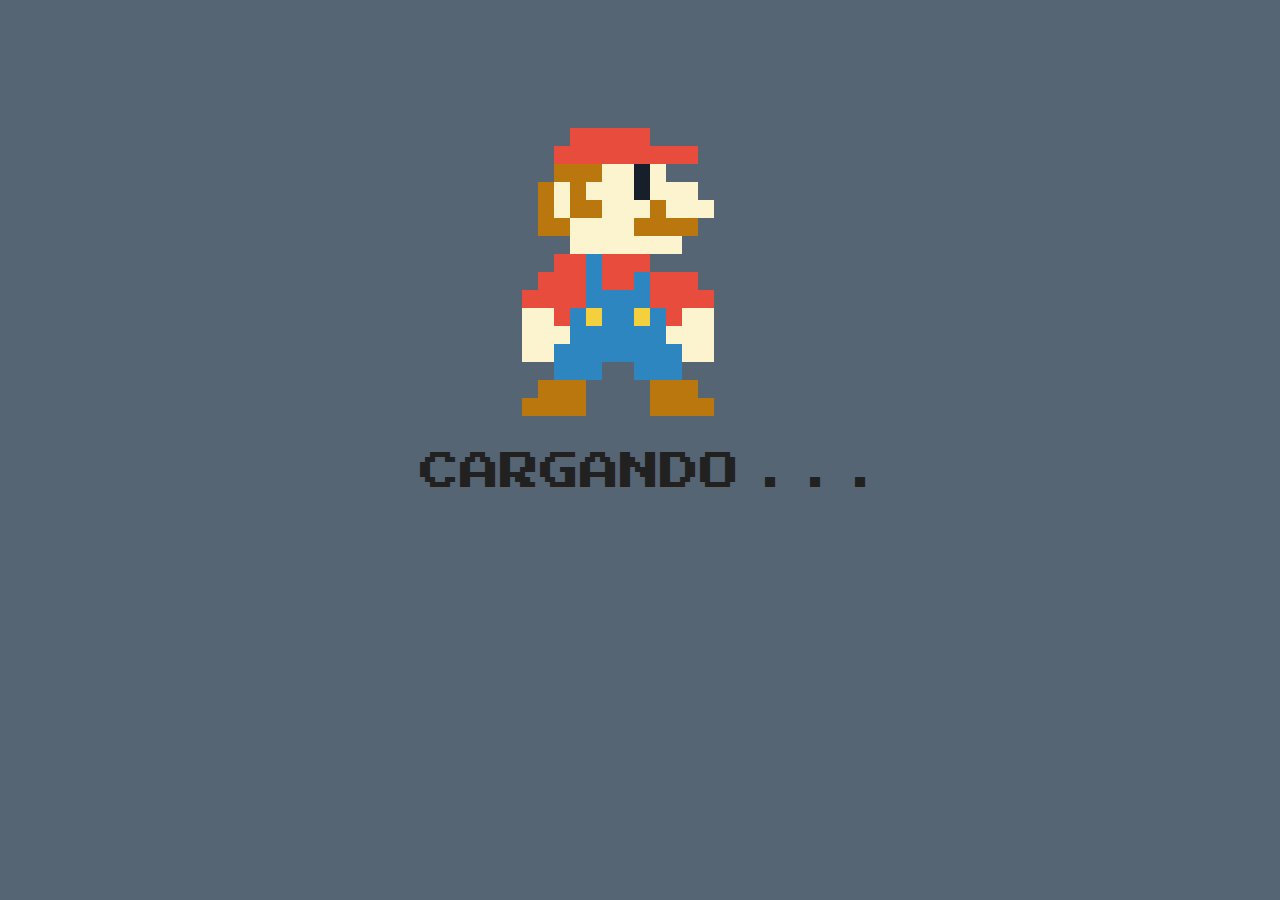
<file: index.html>
<!DOCTYPE html>
<html >
<head>
  <meta charset="UTF-8">
  <title>Cargando</title>
  <link rel="icon" type="image/png" sizes="16x16" href="img/mario.png">

  



      <link rel="stylesheet" href="css/mario.css">
 <script src="https://code.jquery.com/jquery-1.11.1.min.js"></script>

    <script src="js/mario.js"></script>

</head>
<body>
    
     <audio src="sounds/mario2.wav" autoplay ></audio>
    
    <div id="contenido">

  <div id="container">
  <!--First Square -->
  <div class="medium">
    <!--First Row-->
    <div id="one_one" class="little"></div>
    <div id="one_two" class="little"></div>
    <div id="one_three" class="little"></div>
    <div id="one_four" class="little"></div>
    <div id="one_five" class="little"></div>
    <div id="one_six" class="little"></div>
    <div id="one_seven" class="little"></div>
    <div id="one_eight" class="little"></div>
    <!--Second Row-->
    <div id="two_one" class="little"></div>
    <div id="two_two" class="little"></div>
    <div id="two_three" class="little"></div>
    <div id="two_four" class="little"></div>
    <div id="two_five" class="little"></div>
    <div id="two_six" class="little"></div>
    <div id="two_seven" class="little"></div>
    <div id="two_eight" class="little"></div>
    <!--Third Row-->
    <div id="three_one" class="little"></div>
    <div id="three_two" class="little"></div>
    <div id="three_three" class="little"></div>
    <div id="three_four" class="little"></div>
    <div id="three_five" class="little"></div>
    <div id="three_six" class="little"></div>
    <div id="three_seven" class="little"></div>
    <div id="three_eight" class="little"></div>
    <!--Fourth Row-->
    <div id="four_one" class="little"></div>
    <div id="four_two" class="little"></div>
    <div id="four_three" class="little"></div>
    <div id="four_four" class="little"></div>
    <div id="four_five" class="little"></div>
    <div id="four_six" class="little"></div>
    <div id="four_seven" class="little"></div>
    <div id="four_eight" class="little"></div>
    <!--Fifth Row-->
    <div id="five_one" class="little"></div>
    <div id="five_two" class="little"></div>
    <div id="five_three" class="little"></div>
    <div id="five_four" class="little"></div>
    <div id="five_five" class="little"></div>
    <div id="five_six" class="little"></div>
    <div id="five_seven" class="little"></div>
    <div id="five_eight" class="little"></div>
    <!--Sixth Row-->
    <div id="six_one" class="little"></div>
    <div id="six_two" class="little"></div>
    <div id="six_three" class="little"></div>
    <div id="six_four" class="little"></div>
    <div id="six_five" class="little"></div>
    <div id="six_six" class="little"></div>
    <div id="six_seven" class="little"></div>
    <div id="six_eight" class="little"></div>
    <!--Seventh Row-->
    <div id="seven_one" class="little"></div>
    <div id="seven_two" class="little"></div>
    <div id="seven_three" class="little"></div>
    <div id="seven_four" class="little"></div>
    <div id="seven_five" class="little"></div>
    <div id="seven_six" class="little"></div>
    <div id="seven_seven" class="little"></div>
    <div id="seven_eight" class="little"></div>
    <!--Eighth Row-->
    <div id="eight_one" class="little"></div>
    <div id="eight_two" class="little"></div>
    <div id="eight_three" class="little"></div>
    <div id="eight_four" class="little"></div>
    <div id="eight_five" class="little"></div>
    <div id="eight_six" class="little"></div>
    <div id="eight_seven" class="little"></div>
    <div id="eight_eight" class="little"></div>
    <!--Ninth Row-->
    <div id="nine_one" class="little"></div>
    <div id="nine_two" class="little"></div>
    <div id="nine_three" class="little"></div>
    <div id="nine_four" class="little"></div>
    <div id="nine_five" class="little"></div>
    <div id="nine_six" class="little"></div>
    <div id="nine_seven" class="little"></div>
    <div id="nine_eight" class="little"></div>
    <!-- Second Square -->
  </div>
  <div class="medium">
     <!--First Row-->
    <div id="one_nine" class="little"></div>
    <div id="one_ten" class="little"></div>
    <div id="one_eleven" class="little"></div>
    <div id="one_twelve" class="little"></div>
    <div id="one_thirtteen" class="little"></div>
    <div id="one_fourteen" class="little"></div>
    <div id="one_fiveteen" class="little"></div>
    <div id="one_sixteen" class="little"></div>
    <!--Second Row-->
    <div id="two_nine" class="little"></div>
    <div id="two_ten" class="little"></div>
    <div id="two_eleven" class="little"></div>
    <div id="two_twelve" class="little"></div>
    <div id="two_thirtteen" class="little"></div>
    <div id="two_fourteen" class="little"></div>
    <div id="two_fiveteen" class="little"></div>
    <div id="two_sixteen" class="little"></div>
    <!--Third Row-->
    <div id="three_nine" class="little"></div>
    <div id="three_ten" class="little"></div>
    <div id="three_eleven" class="little"></div>
    <div id="three_twelve" class="little"></div>
    <div id="three_thirtteen" class="little"></div>
    <div id="three_fourteen" class="little"></div>
    <div id="three_fiveteen" class="little"></div>
    <div id="three_sixteen" class="little"></div>
    <!--Fourth Row-->
    <div id="four_nine" class="little"></div>
    <div id="four_ten" class="little"></div>
    <div id="four_eleven" class="little"></div>
    <div id="four_twelve" class="little"></div>
    <div id="four_thirtteen" class="little"></div>
    <div id="four_fourteen" class="little"></div>
    <div id="four_fiveteen" class="little"></div>
    <div id="four_sixteen" class="little"></div>
    <!--Fifth Row-->
    <div id="five_nine" class="little"></div>
    <div id="five_ten" class="little"></div>
    <div id="five_eleven" class="little"></div>
    <div id="five_twelve" class="little"></div>
    <div id="five_thirtteen" class="little"></div>
    <div id="five_fourteen" class="little"></div>
    <div id="five_fiveteen" class="little"></div>
    <div id="five_sixteen" class="little"></div>
    <!--Sixth Row-->
    <div id="six_nine" class="little"></div>
    <div id="six_ten" class="little"></div>
    <div id="six_eleven" class="little"></div>
    <div id="six_twelve" class="little"></div>
    <div id="six_thirtteen" class="little"></div>
    <div id="six_fourteen" class="little"></div>
    <div id="six_fiveteen" class="little"></div>
    <div id="six_sixteen" class="little"></div>
    <!--Seventh Row-->
    <div id="seven_nine" class="little"></div>
    <div id="seven_ten" class="little"></div>
    <div id="seven_eleven" class="little"></div>
    <div id="seven_twelve" class="little"></div>
    <div id="seven_thirtteen" class="little"></div>
    <div id="seven_fourteen" class="little"></div>
    <div id="seven_fiveteen" class="little"></div>
    <div id="seven_sixteen" class="little"></div>
    <!--Eighth Row-->
    <div id="eight_nine" class="little"></div>
    <div id="eight_ten" class="little"></div>
    <div id="eight_eleven" class="little"></div>
    <div id="eight_twelve" class="little"></div>
    <div id="eight_thirtteen" class="little"></div>
    <div id="eight_fourteen" class="little"></div>
    <div id="eight_fiveteen" class="little"></div>
    <div id="eight_sixteen" class="little"></div>
    <!--Ninth Row-->
    <div id="nine_nine" class="little"></div>
    <div id="nine_ten" class="little"></div>
    <div id="nine_eleven" class="little"></div>
    <div id="nine_twelve" class="little"></div>
    <div id="nine_thirtteen" class="little"></div>
    <div id="nine_fourteen" class="little"></div>
    <div id="nine_fiveteen" class="little"></div>
    <div id="nine_sixteen" class="little"></div>

  </div>
    <!--Third Square-->
  <div class="medium">
     <!--First Row-->
    <div id="ten_one" class="little"></div>
    <div id="ten_two" class="little"></div>
    <div id="ten_three" class="little"></div>
    <div id="ten_four" class="little"></div>
    <div id="ten_five" class="little"></div>
    <div id="ten_six" class="little"></div>
    <div id="ten_seven" class="little"></div>
    <div id="ten_eight" class="little"></div>
    <!--Second Row-->
    <div id="eleven_one" class="little"></div>
    <div id="eleven_two" class="little"></div>
    <div id="eleven_three" class="little"></div>
    <div id="eleven_four" class="little"></div>
    <div id="eleven_five" class="little"></div>
    <div id="eleven_six" class="little"></div>
    <div id="eleven_seven" class="little"></div>
    <div id="eleven_eight" class="little"></div>
    <!--Third Row-->
    <div id="twelve_one" class="little"></div>
    <div id="twelve_two" class="little"></div>
    <div id="twelve_three" class="little"></div>
    <div id="twelve_four" class="little"></div>
    <div id="twelve_five" class="little"></div>
    <div id="twelve_six" class="little"></div>
    <div id="twelve_seven" class="little"></div>
    <div id="twelve_eight" class="little"></div>
    <!--Fourth Row-->
    <div id="thirtteen_one" class="little"></div>
    <div id="thirtteen_two" class="little"></div>
    <div id="thirtteen_three" class="little"></div>
    <div id="thirtteen_four" class="little"></div>
    <div id="thirtteen_five" class="little"></div>
    <div id="thirtteen_six" class="little"></div>
    <div id="thirtteen_seven" class="little"></div>
    <div id="thirtteen_eight" class="little"></div>
    <!--Fifth Row-->
    <div id="fourteen_one" class="little"></div>
    <div id="fourteen_two" class="little"></div>
    <div id="fourteen_three" class="little"></div>
    <div id="fourteen_four" class="little"></div>
    <div id="fourteen_five" class="little"></div>
    <div id="fourteen_six" class="little"></div>
    <div id="fourteen_seven" class="little"></div>
    <div id="fourteen_eight" class="little"></div>
    <!--Sixth Row-->
    <div id="fiveteen_one" class="little"></div>
    <div id="fiveteen_two" class="little"></div>
    <div id="fiveteen_three" class="little"></div>
    <div id="fiveteen_four" class="little"></div>
    <div id="fiveteen_five" class="little"></div>
    <div id="fiveteen_six" class="little"></div>
    <div id="fiveteen_seven" class="little"></div>
    <div id="fiveteen_eight" class="little"></div>
    <!--Seventh Row-->
    <div id="sixteen_one" class="little"></div>
    <div id="sixteen_two" class="little"></div>
    <div id="sixteen_three" class="little"></div>
    <div id="sixteen_four" class="little"></div>
    <div id="sixteen_five" class="little"></div>
    <div id="sixteen_six" class="little"></div>
    <div id="sixteen_seven" class="little"></div>
    <div id="sixteen_eight" class="little"></div>
    <!--Eighth Row-->
    <div id="seventeen_one" class="little"></div>
    <div id="seventeen_two" class="little"></div>
    <div id="seventeen_three" class="little"></div>
    <div id="seventeen_four" class="little"></div>
    <div id="seventeen_five" class="little"></div>
    <div id="seventeen_six" class="little"></div>
    <div id="seventeen_seven" class="little"></div>
    <div id="seventeen_eight" class="little"></div>
    <!--Ninth Row-->
    <div id="eightteen_one" class="little"></div>
    <div id="eightteen_two" class="little"></div>
    <div id="eightteen_three" class="little"></div>
    <div id="eightteen_four" class="little"></div>
    <div id="eightteen_five" class="little"></div>
    <div id="eightteen_six" class="little"></div>
    <div id="eightteen_seven" class="little"></div>
    <div id="eightteen_eight" class="little"></div>

  </div>
    <!--Fourth Square -->
  <div class="medium">
     <!--First Row-->
   <div id="ten_nine" class="little"></div>
    <div id="ten_ten" class="little"></div>
    <div id="ten_eleven" class="little"></div>
    <div id="ten_twelve" class="little"></div>
    <div id="ten_thirtteen" class="little"></div>
    <div id="ten_fourteen" class="little"></div>
    <div id="ten_fiveteen" class="little"></div>
    <div id="ten_sixteen" class="little"></div>
    <!--Second Row-->
    <div id="eleven_nine" class="little"></div>
    <div id="eleven_ten" class="little"></div>
    <div id="eleven_eleven" class="little"></div>
    <div id="eleven_twelve" class="little"></div>
    <div id="eleven_thirtteen" class="little"></div>
    <div id="eleven_fourteen" class="little"></div>
    <div id="eleven_fiveteen" class="little"></div>
    <div id="eleven_sixteen" class="little"></div>
    <!--Third Row-->
    <div id="twelve_nine" class="little"></div>
    <div id="twelve_ten" class="little"></div>
    <div id="twelve_eleven" class="little"></div>
    <div id="twelve_twelve" class="little"></div>
    <div id="twelve_thirtteen" class="little"></div>
    <div id="twelve_fourteen" class="little"></div>
    <div id="twelve_fiveteen" class="little"></div>
    <div id="twelve_sixteen" class="little"></div>
    <!--Fourth Row-->
    <div id="thirtteen_nine" class="little"></div>
    <div id="thirtteen_ten" class="little"></div>
    <div id="thirtteen_eleven" class="little"></div>
    <div id="thirtteen_twelve" class="little"></div>
    <div id="thirtteen_thirtteen" class="little"></div>
    <div id="thirtteen_fourteen" class="little"></div>
    <div id="thirtteen_fiveteen" class="little"></div>
    <div id="thirtteen_sixteen" class="little"></div>
    <!--Fifth Row-->
    <div id="fourteen_nine" class="little"></div>
    <div id="fourteen_ten" class="little"></div>
    <div id="fourteen_eleven" class="little"></div>
    <div id="fourteen_twelve" class="little"></div>
    <div id="fourteen_thirtteen" class="little"></div>
    <div id="fourteen_fourteen" class="little"></div>
    <div id="fourteen_fiveteen" class="little"></div>
    <div id="fourteen_sixteen" class="little"></div>
    <!--Sixth Row-->
    <div id="fiveteen_nine" class="little"></div>
    <div id="fiveteen_ten" class="little"></div>
    <div id="fiveteen_eleven" class="little"></div>
    <div id="fiveteen_twelve" class="little"></div>
    <div id="fiveteen_thirtteen" class="little"></div>
    <div id="fiveteen_fourteen" class="little"></div>
    <div id="fiveteen_fiveteen" class="little"></div>
    <div id="fiveteen_sixteen" class="little"></div>
    <!--Seventh Row-->
    <div id="sixteen_nine" class="little"></div>
    <div id="sixteen_ten" class="little"></div>
    <div id="sixteen_eleven" class="little"></div>
    <div id="sixteen_twelve" class="little"></div>
    <div id="sixteen_thirtteen" class="little"></div>
    <div id="sixteen_fourteen" class="little"></div>
    <div id="sixteen_fiveteen" class="little"></div>
    <div id="sixteen_sixteen" class="little"></div>
    <!--Eighth Row-->
    <div id="seventeen_nine" class="little"></div>
    <div id="seventeen_ten" class="little"></div>
    <div id="seventeen_eleven" class="little"></div>
    <div id="seventeen_twelve" class="little"></div>
    <div id="seventeen_thirtteen" class="little"></div>
    <div id="seventeen_fourteen" class="little"></div>
    <div id="seventeen_fiveteen" class="little"></div>
    <div id="seventeen_sixteen" class="little"></div>
    <!--Ninth Row-->
    <div id="eightteen_nine" class="little"></div>
    <div id="eightteen_ten" class="little"></div>
    <div id="eightteen_eleven" class="little"></div>
    <div id="eightteen_twelve" class="little"></div>
    <div id="eightteen_thirtteen" class="little"></div>
    <div id="eightteen_fourteen" class="little"></div>
    <div id="eightteen_fiveteen" class="little"></div>
    <div id="eightteen_sixteen" class="little"></div>

  </div>

</div>
        <div id=texto><span>CARGANDO</span><span id="point1">.</span><span id="point2">.</span><span id="point3">.</span></div>
    </div>
    
    <script>
        
        function r(){
            location.href="menu.html"
        }
        setTimeout("r()",3500);
        
    </script>
    
    </body>
</html>
</file>
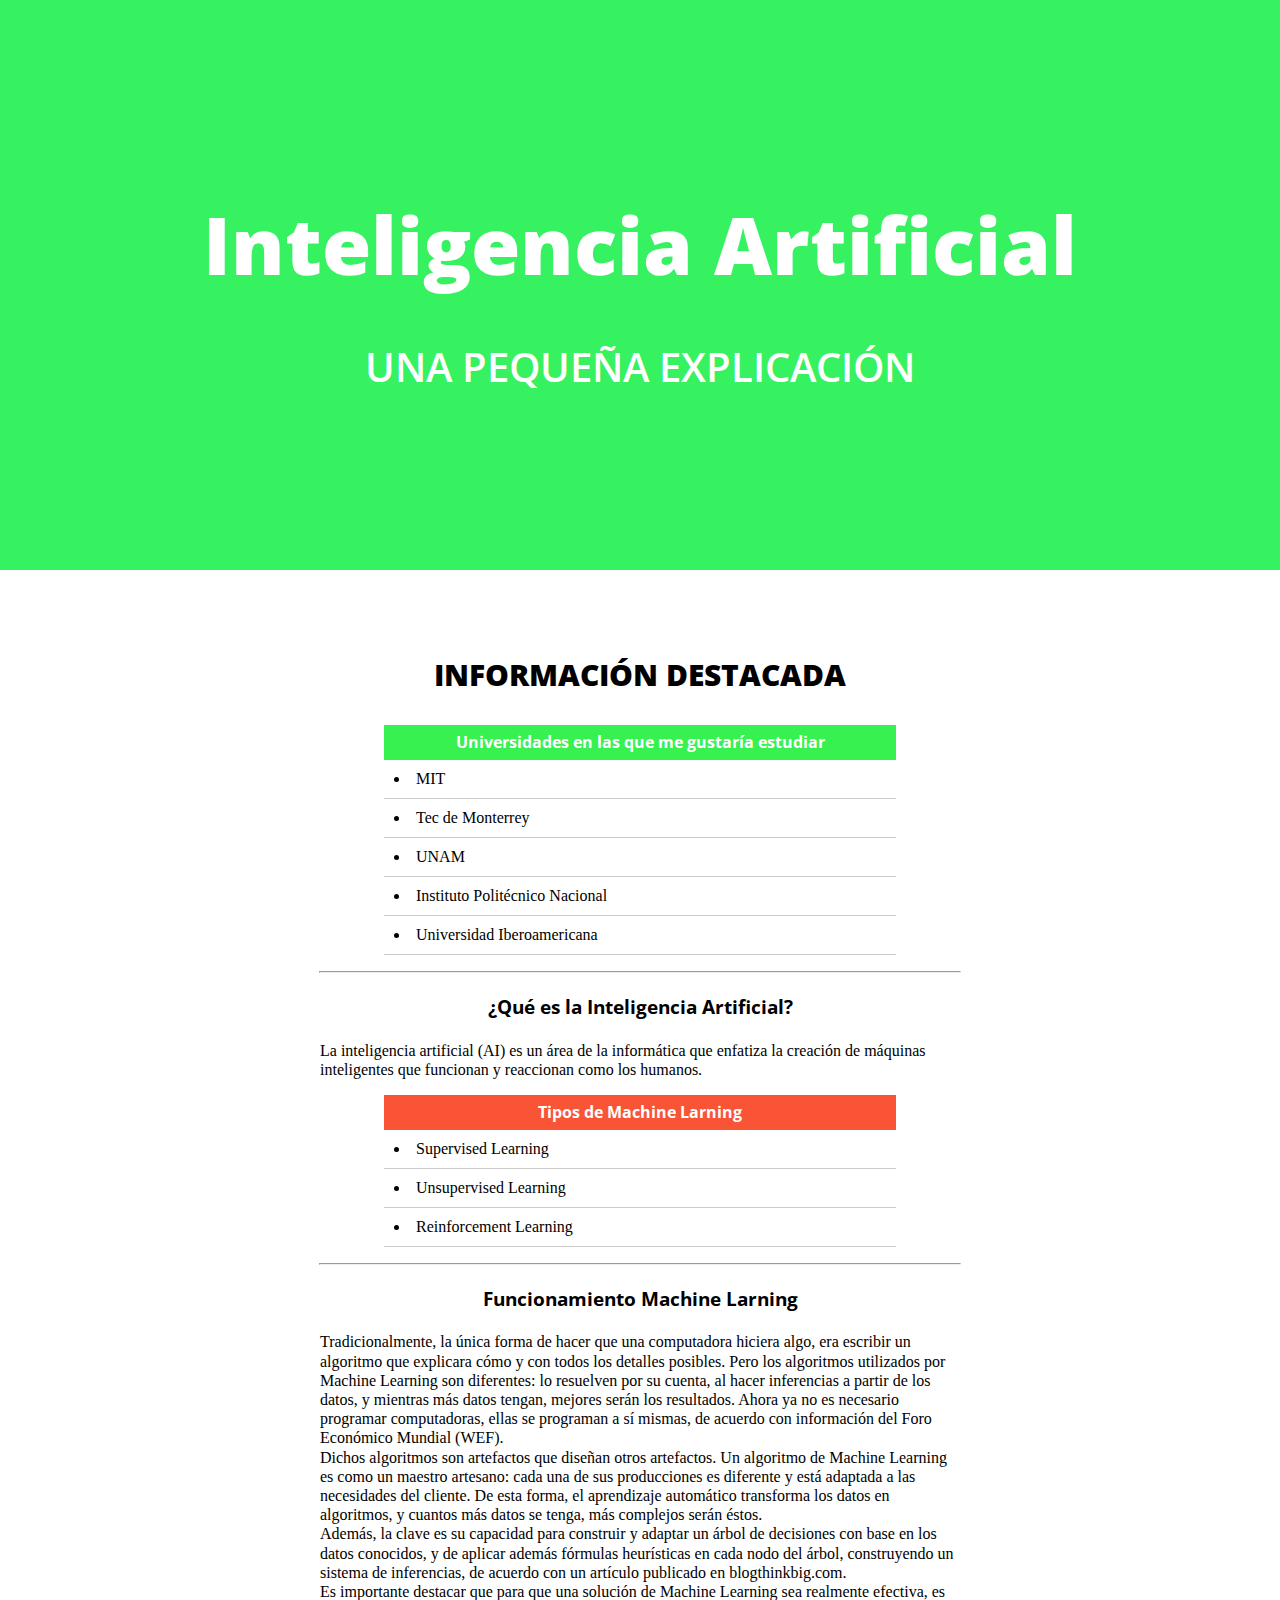
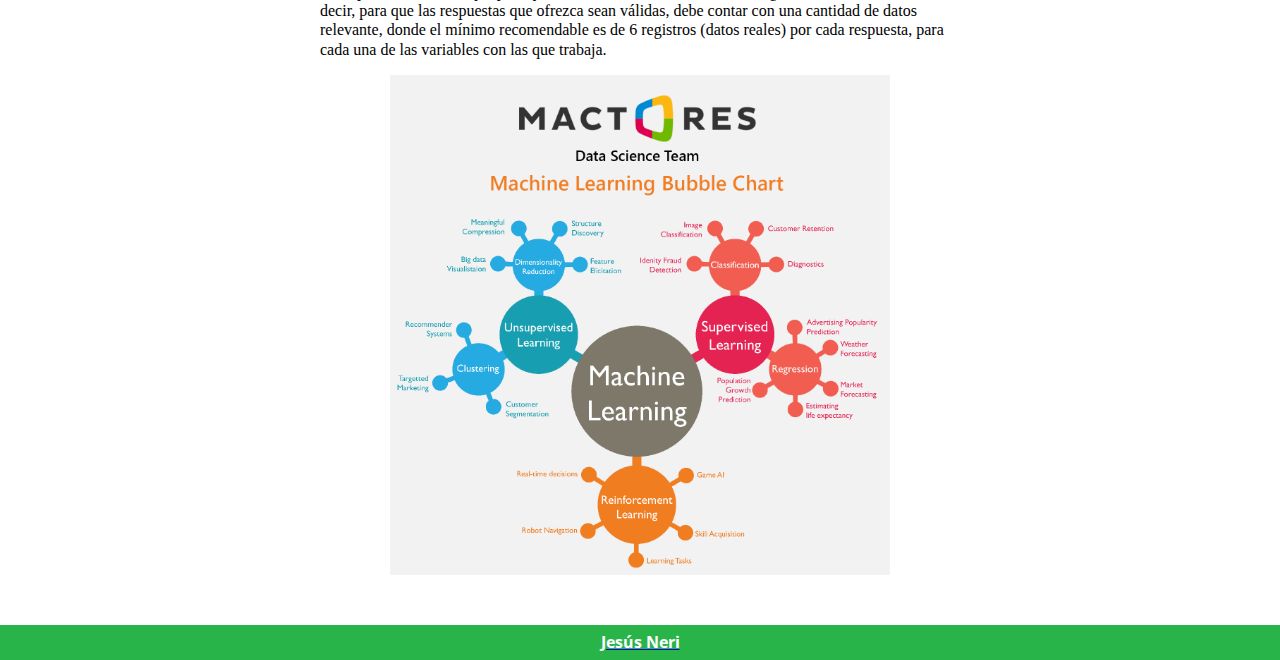
<file: RevisionPages/index.html>
<!DOCTYPE html>
<html lang="es">

<head>
  <link type="text/css" href="../css/style.css" rel="stylesheet" />
  <link href='https://fonts.googleapis.com/css?family=Open+Sans' rel='stylesheet' type='text/css'>
    <title>Inteligencia artificial</title>
  <link rel="icon" type="image/png" sizes="16x16" href="../img/skynet.jpg">
</head>

<body class="Explicacion">

  <div class="container" id="home">
    <div class="row text-center">
      <div class="col-md-12">
        <h1 class="head-main"> <i class="fa fa-desktop fa-2x"></i>Inteligencia Artificial</h1>
        <h2 class="head-sub-main">Una pequeña explicación</h2>
      </div>
    </div>
  </div>
  </div>
  <section class="color-white " id="about">
    <div class="container">
      <div class="row text-center">
        <div class="col-md-8 col-md-offset-2 ">
          <h2 style="padding-top:50px;">Información destacada</h2>
          <p>
          </p>
          <ul>
            <h4 style="background-color:#36f150">Universidades en las que me gustaría estudiar</h4>
            <li>MIT</li>
            <li>Tec de Monterrey</li>
            <li>UNAM</li>
            <li>Instituto Politécnico Nacional</li>
            <li>Universidad Iberoamericana</li>
            <p>
          </ul>
          <p>
            <hr class='paragraph-small'>
            <h3>¿Qué es la Inteligencia Artificial?</h3>
          </p>
          <p class="paragraph-small">
            La inteligencia artificial (AI) es un área de la informática que enfatiza la creación de máquinas inteligentes que funcionan y reaccionan como los humanos.
          </p>
          <ul>
            <h4 style="background-color:#f95436">Tipos de Machine Larning</h4>
            <li>Supervised Learning</li>
            <li>Unsupervised Learning</li>
            <li>Reinforcement Learning</li>
            <p>
          </ul>
          <p>
            <hr class='paragraph-small'>
            <h3>Funcionamiento Machine Larning</h3>
            <p></p>
            <p class='paragraph-small' >Tradicionalmente, la única forma de hacer que una computadora hiciera algo, era escribir un algoritmo que explicara cómo y con todos los detalles posibles. Pero los algoritmos utilizados por Machine Learning son diferentes: lo resuelven por su cuenta, al hacer inferencias a partir de los datos, y mientras más datos tengan, mejores serán los resultados. Ahora ya no es necesario programar computadoras, ellas se programan a sí mismas, de acuerdo con información del Foro Económico Mundial (WEF).<br/>Dichos algoritmos son artefactos que diseñan otros artefactos. Un algoritmo de Machine Learning es como un maestro artesano: cada una de sus producciones es diferente y está adaptada a las necesidades del cliente. De esta forma, el aprendizaje automático transforma los datos en algoritmos, y cuantos más datos se tenga, más complejos serán éstos.<br/>

            Además, la clave es su capacidad para construir y adaptar un árbol de decisiones con base en los datos conocidos, y de aplicar además fórmulas heurísticas en cada nodo del árbol, construyendo un sistema de inferencias, de acuerdo con un artículo publicado en blogthinkbig.com. <br/>
            Es importante destacar que para que una solución de Machine Learning sea realmente efectiva, es decir, para que las respuestas que ofrezca sean válidas, debe contar con una cantidad de datos relevante, donde el mínimo recomendable es de 6 registros (datos reales) por cada respuesta, para cada una de las variables con las que trabaja.
            <p></p>
            <div align="center">
              <a href=https://matias.ma/nsfw/><img src='../img/machine.png' width="500">
            </div>
            </p>
        </div>
      </div>
    </div>
  </section>
  </div>
  <h4 align="right">Jesús Neri</h4>
</body>

</html>
</file>
<file: css/mario.css>
@import url('https://fonts.googleapis.com/css?family=Press+Start+2P');

body{
    background-color: #566573;
}

#contenido { width: 800px; margin: 0 auto;

}


#container{
  float: left;
  width:256px;
  height:324px;
    margin-top: 120px;
  margin-left: 250px;

}

#texto{
color: #212121;
    float: left;
    text-align: center;
  font-family: 'Press Start 2P', cursive;
    font-size: 40px;
    margin: 0px 180px;
}

#point1{
    margin-left: 15px;
    font-size: 40px;
font-family: 'Press Start 2P', cursive;
}

#point2{
    margin: 0px 5px;
    font-size: 40px;
font-family: 'Press Start 2P', cursive;
}

#point3{
    font-size: 40px;
font-family: 'Press Start 2P', cursive;
}
.medium{
  float:left;
  width:128px;
  height: 162px;

}
.little{
  float:left;
  width:16px;
  height:18px;
}

#one_six,#one_seven,#one_eight,#one_nine,#one_ten,#two_five,#two_six,#two_seven,#two_eight,#two_nine,#two_ten,#two_eleven,#two_twelve,#two_thirtteen, #eight_five, #eight_six,#eight_eight,#eight_nine,#eight_ten, #nine_four,#nine_five,#nine_six,#nine_eight,#nine_nine,#nine_eleven,#nine_thirtteen,#nine_twelve, #ten_three,#ten_four,#ten_five,#ten_six,#ten_twelve,#ten_thirtteen,#ten_fourteen,#ten_eleven,#eleven_five,#eleven_twelve{
  background: #e74c3c;
}

#eight_seven, #nine_seven, #nine_ten, #ten_seven,#ten_eight,#ten_nine,#ten_ten, #eleven_six,#eleven_eight,#eleven_nine,#eleven_eleven, #twelve_six,#twelve_seven,#twelve_eight,#twelve_nine,#twelve_ten,#twelve_eleven, #thirtteen_five,#thirtteen_six,#thirtteen_seven,#thirtteen_eight,#thirtteen_nine,#thirtteen_ten,#thirtteen_eleven,#thirtteen_twelve, #fourteen_five,#fourteen_six,#fourteen_seven,#fourteen_ten,#fourteen_eleven,#fourteen_twelve{
    background: #2E86C1  ;
}

#three_five,#three_six,#three_seven,#four_four,#four_six,#five_four,#five_six,#five_seven,#five_eleven,#six_four,#six_five,#six_ten,#six_eleven,#six_twelve,#six_thirtteen, #fiveteen_four,#fiveteen_five,#fiveteen_six,#fiveteen_eleven,#fiveteen_twelve,#fiveteen_thirtteen,#sixteen_three,#sixteen_four,#sixteen_five,#sixteen_six,#sixteen_eleven,#sixteen_twelve,#sixteen_thirtteen,#sixteen_fourteen{
    background: #B9770E  ;
}

#three_eight,#three_nine,#three_eleven,#four_five,#four_seven,#four_eight,#four_nine,#four_eleven,#four_twelve,#four_thirtteen,#five_five,#five_eight,#five_nine,#five_ten,#five_twelve,#five_thirtteen,#five_fourteen,#six_six,#six_seven,#six_eight,#six_nine,#seven_six,#seven_seven,#seven_eight,#seven_nine,#seven_ten,#seven_eleven,#seven_twelve,#eleven_three,#eleven_four,#eleven_thirtteen,#eleven_fourteen,#twelve_three,#twelve_four,#twelve_five,#twelve_twelve,#twelve_thirtteen,#twelve_fourteen,#thirtteen_four,#thirtteen_three,#thirtteen_thirtteen,#thirtteen_fourteen{
    background-color: #FCF3CF;
}

#three_ten, #four_ten{background-color: #17202A  }

#eleven_seven, #eleven_ten{background: #F4D03F}


@media only screen and (max-device-width: 480px) {


#container{
  float: left;
  width:256px;
  height:324px;
  margin-top: 20px;
  margin: 20px 40px;
}

.medium{
  float:left;
  width:128px;
  height: 162px;

}

.little{
  float:left;
  width:16px;
  height:18px;
}

#texto{
color: #212121;
    float: left;
    font-family: 'Press Start 2P', cursive;
    font-size: 30px;
    margin: 0px 0px;

}

  #contenido { width: 400px;
    margin: 0px;
}
}
</file>
<file: css/style.css>
#first {
    width: 50%;
    float: left;

}
#second {
    width: 50%;
    float: left;

}
#container {
    margin: auto;
}


.Explicacion {
  background-color: #36f160;
}

.text-center {
  margin: 0 auto;
  text-align: center;
}

.text-left {
  text-align: left;
}


body {
  margin: 0;
  padding: 0;
}

.background {
  position: absolute;
  display: block;
  top: 0;
  left: 0;
  z-index: 0;
}

div {
  box-sizing: border-box;
}

h1 {
  line-height: 80px;
  font-weight: 900;
  font-size: 60px;
  padding: 0px 20px 5px 20px;
  font-family: 'Open Sans', sans-serif;
}

h2 {
  line-height: 40px;
  font-weight: 900;
  font-size: 30px;
  padding: 0px 20px 5px 20px;
  text-transform: uppercase;
  font-family: 'Open Sans', sans-serif;
}

h3 {
  line-height: 30px;
  padding-bottom: 0px;
  font-family: 'Open Sans', sans-serif;
}

h4 {
  line-height: 5px;
  padding: 15px 32px;
  font-family: 'Open Sans', sans-serif;
  text-align: center;
  color: white;
  background: rgba(0, 0, 0, 0.25);
  margin: auto;
}

h6 {
  line-height: 20px;
  padding-bottom: 1px;
  font-family: 'Open Sans', sans-serif;
}

p {
  font-weight: 300;
  line-height: 30px;
}

section {
  padding-top: 10px;
  padding-bottom: 30px;
}

.color-white {
  background-color: #fff;
}

.spacing-small {
  line-height: 120%;
  width: 70%;
  margin: 0 auto;
}

.paragraph-small {
  line-height: 120%;
  width: 50%;
  margin: 0 auto;
  text-align: left;
}

.color-light {
  background-color: #E9E9E9;
}

.head-main {
  font-size: 80px;
  font-weight: 900;
  color: #fff;
  padding: 150px 20px 10px 20px;
}

.head-sub-main {
  font-size: 40px;
  font-weight: 600;
  color: #fff;
  padding: 0px 20px 150px 20px;
}

.button {
  background-color: rgba(0, 0, 0, 0);
  border: none;
  color: white;
  padding: 15px 32px;
  text-align: center;
  text-decoration: none;
  display: inline-block;
  font-size: 16px;
  margin: auto;
}

ul {
  border-radius: 10px;
  list-style-position: inside;
  text-align: left;
  padding-left: 30%;
  padding-right: 30%;
}

/* Only add border to bottom of <li> */

li {
  padding: 10px;
  border-bottom: 1px solid #ccc;
}

/* Get rid of the last <li>'s bottom border to stop overlap with <ul>'s border */

/* :last-child works in IE7+ */

li:last-child {
  border-bottom: none;
}

/* Get the number and float it right */

span {
  float: right;
}

​
}

.fixed {
  position: fixed;
  top: 0;
  min-height: 50px;
  z-index: 99;
}

.navigation {
  background: rgba(0, 0, 0, 0.25);
  text-align: center;
  margin: auto;
}

.container {
  background: rgba(255, 255, 255, 0;
  height: 500px;
  margin: 0 auto;
  position: relative;
  top: 220px;
  width: 40%;
  overflow: scroll;
}


* ---- reset ---- */ body {
  margin: 0;
  font: normal 75% Arial, Helvetica, sans-serif;
}

canvas {
  display: block;
  vertical-align: bottom;
}


.count-particles {
  background: #000022;
  position: absolute;
  top: 48px;
  left: 0;Tradicionalmente, la única forma de hacer que una computadora hiciera algo, era escribir un algoritmo que explicara cómo y con todos los detalles posibles. Pero los algoritmos utilizados por Machine Learning son diferentes: lo resuelven por su cuenta, al hacer inferencias a partir de los datos, y mientras más datos tengan, mejores serán los resultados. Ahora ya no es necesario programar computadoras, ellas se programan a sí mismas, de acuerdo con información del Foro Económico Mundial (WEF).
Dichos algoritmos son artefactos que diseñan otros artefactos. Un algoritmo de Machine Learning es como un maestro artesano: cada una de sus producciones es diferente y está adaptada a las necesidades del cliente. De esta forma, el aprendizaje automático transforma los datos en algoritmos, y cuantos más datos se tenga, más complejos serán éstos.
Además, la clave es su capacidad para construir y adaptar un árbol de decisiones con base en los datos conocidos, y de aplicar además fórmulas heurísticas en cada nodo del árbol, construyendo
  width: 80px;
  color: #13E8E9;
  font-size: .8em;
  text-align: left;
  text-indent: 4px;
  line-height: 14px;
  padding-bottom: 2px;
  font-family: Helvetica, Arial, sans-serif;
  font-weight: bold;
}



#stats {img {
    display: block;
    margin-left: auto;
    margin-right: auto;
    width: 40%;
}
  border-radius: 3px 3px 0 0;
  overflow: hidden;
}
</file>
